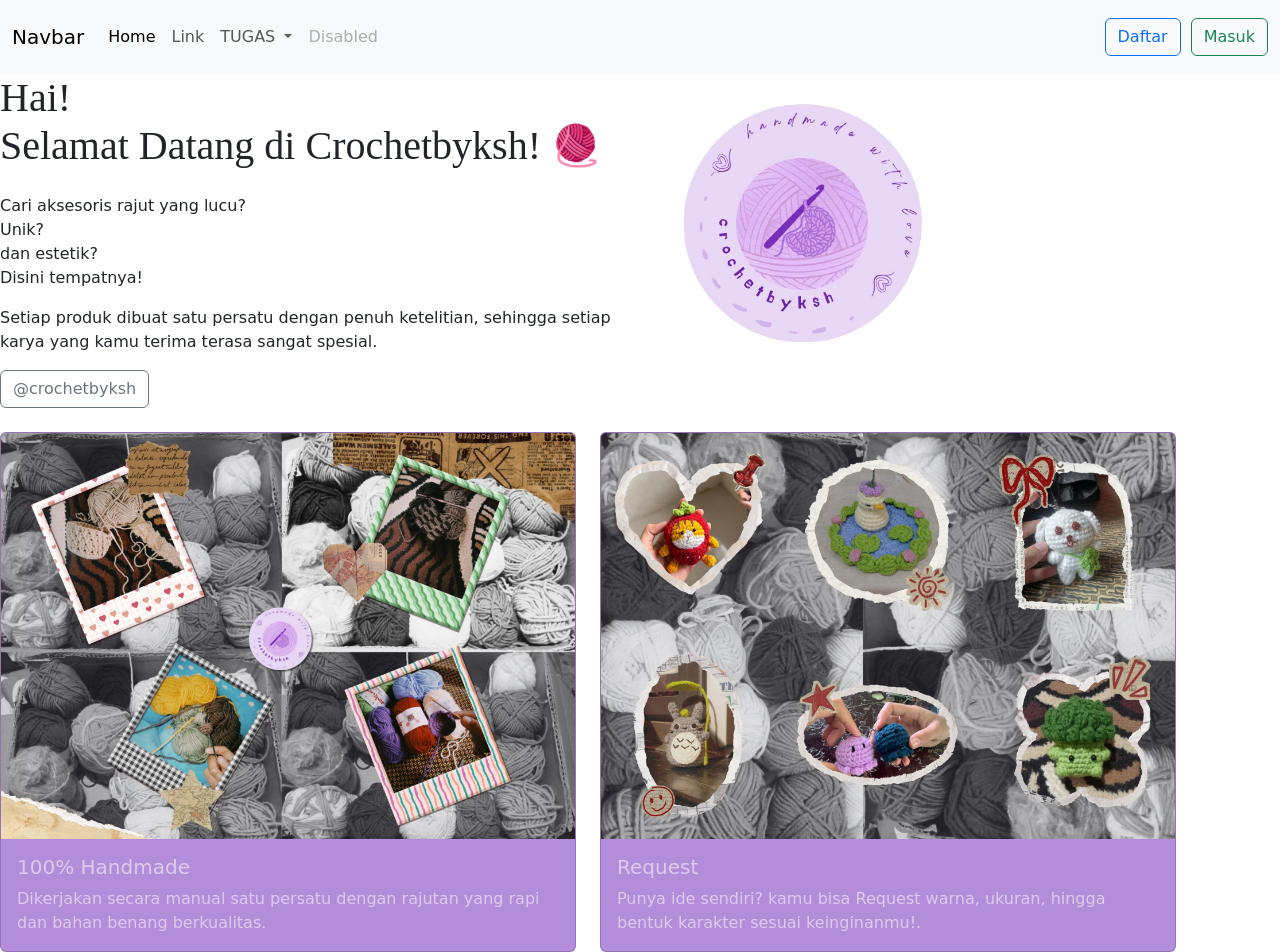
<file: index.html>
<!DOCTYPE html>
<html lang="en">
<head>
    <meta charset="UTF-8">
    <meta name="viewport" content="width=device-width, initial-scale=1.0">
    <title>Crochetbyksh - Handmade Crochet Store</title>
    <link rel="stylesheet" href="bootstrap.css"/>
    <style>
      .beta {
        color: rgb(160, 117, 203);
        background-color: rgb(224, 208, 236);
      }
      .card {
        color: rgb(221, 202, 236);
        background-color: rgb(180, 141, 218);
      }
    </style>
</head>
<body>
    <nav class="navbar navbar-expand-lg bg-body-tertiary">
  <div class="container-fluid">
    <a class="navbar-brand" href="#">Navbar</a>
    <button class="navbar-toggler" type="button" data-bs-toggle="collapse" data-bs-target="#navbarSupportedContent" aria-controls="navbarSupportedContent" aria-expanded="false" aria-label="Toggle navigation">
      <span class="navbar-toggler-icon"></span>
    </button>
    <div class="collapse navbar-collapse" id="navbarSupportedContent">
      <ul class="navbar-nav me-auto mb-2 mb-lg-0">
        <li class="nav-item">
          <a class="nav-link active" aria-current="page" href="#">Home</a>
        </li>
        <li class="nav-item">
          <a class="nav-link" href="#">Link</a>
        </li>
        <li class="nav-item dropdown">
          <a class="nav-link dropdown-toggle" href="#" role="button" data-bs-toggle="dropdown" aria-expanded="false">
            TUGAS
          </a>
          <ul class="dropdown-menu">
            <li><a class="dropdown-item" href="tugas1.html">Tugas 1</a></li>
            <li><a class="dropdown-item" href="tugas2.html">Tugas 2</a></li>
            <li><a class="dropdown-item" href="tugas3.html">Tugas 3</a></li>
            <li><hr class="dropdown-divider"></li>
            <li><a class="dropdown-item" href="#">Something else here</a></li>
          </ul>
        </li>
        <li class="nav-item">
          <a class="nav-link disabled" aria-disabled="true">Disabled</a>
        </li>
      </ul>
       <button type="button" class="btn btn-outline-primary" style="margin: 10px;">Daftar</button>
        <button type="button" class="btn btn-outline-success">Masuk</button>
      </form>
    </div>
  </div>
</nav>
            <div class="row">
                <div class="col align-self-center">
                    <h1 style="font-family:lobster, cursvise">
                        Hai! <br> Selamat Datang di Crochetbyksh! 🧶
                    </h1>
                    <p class="mt-3 mb-4">
                      <p>Cari aksesoris rajut yang lucu?<br>
Unik?<br>
dan estetik? <br>
Disini tempatnya!
</p></p>
  <p>Setiap produk dibuat satu persatu dengan penuh ketelitian, sehingga setiap karya yang kamu terima terasa sangat spesial.</p>
                    <a href="https://www.instagram.com/crochetbyksh?stkn=MXVvZXMwNWdnMWoyZA==" class="btn btn-outline-secondary"">@crochetbyksh</a><br><br>
                </div>
                <div class="col">
                    <img src="logo.png" alt="GAMBAR" width="300">
                </div>
            </div>
        </div>
    </section>
<div class="row row-cols-1 row-cols-md-2 g-4">
  <div class="col" style="width: 600px;">
    <div class="card">
      <img src="1.png" class="card-img-top" alt="Handmade">
      <div class="card-body">
        <h5 class="card-title">100% Handmade</h5>
        <p class="card-text">Dikerjakan secara manual satu persatu dengan rajutan yang rapi dan bahan benang berkualitas.</p>
      </div>
    </div>
  </div>
  <div class="col" style="width: 600px;">
    <div class="card">
      <img src="3.png" class="card-img-top" alt="Request">
      <div class="card-body">
        <h5 class="card-title">Request</h5>
        <p class="card-text">Punya ide sendiri? kamu bisa Request warna, ukuran, hingga bentuk karakter sesuai keinginanmu!.</p>
      </div>
    </div>
  </div>
   <script src="bootstrap.bundle.js"></script>
</body>
</html>
</file>
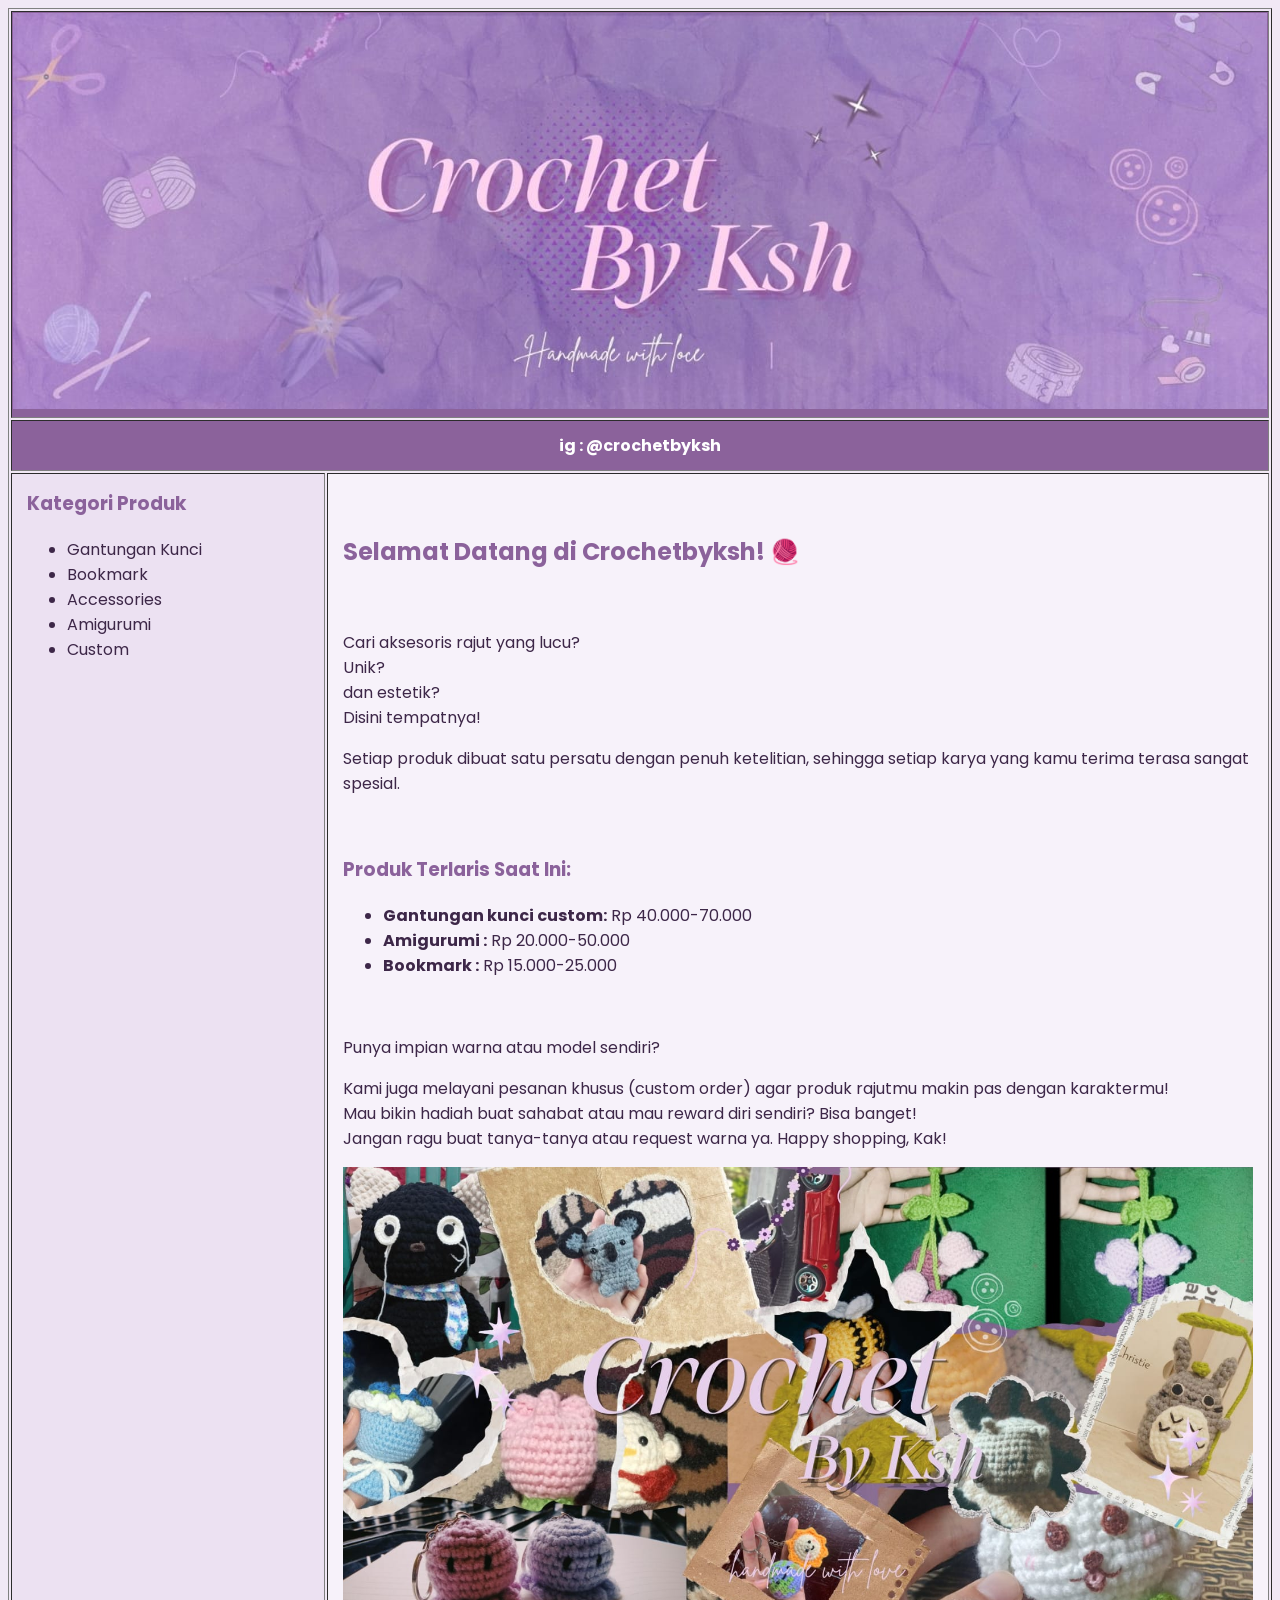
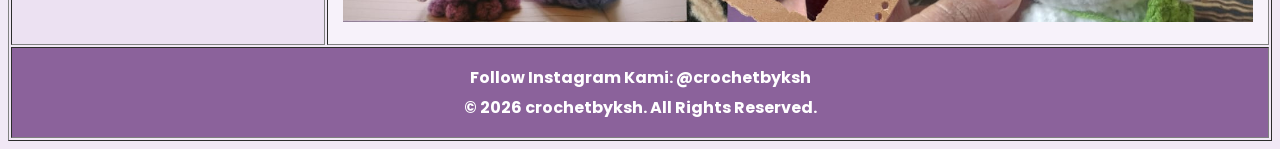
<file: tugas1.html>
<!DOCTYPE html>
<html lang="id">
<head>
    <meta charset="UTF-8">
    <meta name="viewport" content="width=device-width, initial-scale=1.0">
    <title>Crochetbyksh - Handmade Crochet Store</title>

    <link rel="preconnect" href="https://fonts.googleapis.com">
    <link rel="preconnect" href="https://fonts.gstatic.com" crossorigin>
    <link href="https://fonts.googleapis.com/css2?family=Poppins:wght@400;600&display=swap" rel="stylesheet">
</head>


<body style="font-family: 'Poppins', sans-serif; background-color: #F1E8F5; color: #3D2748;">

    <table border="1" width="100% style="background-color: #ffffff; border-collapse: collapse; border-color: #D2BBE3;">
       
        <tr>
            <th colspan="2" style="background-color: #8B629B;">
                <img src="banner.jpeg" alt="Crochetbyksh Banner" width="100%">
            </th>
        </tr>

      
        <tr style="background-color: #8B629B;">
            <th colspan="2" style="padding: 12px;">
                <a href="https://www.instagram.com/crochetbyksh?igsi=MXVvZXMwNWdnMWoyZA=="style="color: #ffffff; text-decoration: none;">ig : @crochetbyksh</a>
                </th>
        </tr>

        
        <tr>
            <td width="25%" valign="top" style="background-color: #ECE1F2; padding: 15px;">
                <h3 style="color: #8B629B; margin-top: 0;">Kategori Produk</h3>
                <ul>
                    <li><a style="color: #3D2748;">Gantungan Kunci</a></li>
                    <li><a style="color: #3D2748;">Bookmark</a></li>
                    <li><a style="color: #3D2748;">Accessories</a></li>
                    <li><a style="color: #3D2748;">Amigurumi</a></li>
                    <li><a style="color: #3D2748;">Custom</a></li>

                </ul>

            </td>

            <td width="75%" valign="top" style="background-color: #F7F2FA; padding: 15px;">
               
               <br> <h2 style="color: #8B629B;">Selamat Datang di Crochetbyksh! 🧶</h2>
                <br>
<p>Cari aksesoris rajut yang lucu?<br>
Unik?<br>
dan estetik? <br>
Disini tempatnya!
</p>
              <p>Setiap produk dibuat satu persatu dengan penuh ketelitian, sehingga setiap karya yang kamu terima terasa sangat spesial.</p>
<br>
              <h3 style="color: #8B629B;">Produk Terlaris Saat Ini:</h3>
                <ul>
                    <li><b>Gantungan kunci custom:</b> Rp 40.000-70.000</li>
                    <li><b>Amigurumi              :</b> Rp 20.000-50.000</li>
                    <li><b>Bookmark               :</b> Rp 15.000-25.000</li>
                </ul>
                <br>
              <p>Punya impian warna atau model sendiri? </p>
              <p>Kami juga melayani pesanan khusus (custom order) agar produk rajutmu makin pas dengan karaktermu!<br>
                 Mau bikin hadiah buat sahabat atau mau reward diri sendiri? Bisa banget!<br>Jangan ragu buat tanya-tanya atau request warna ya. Happy shopping, Kak! </p>
               <img src="hasilnya.jpeg" alt="Crochetbyksh scarpbooks" width="100%">
            
            </td>
        </tr>


        <tr style="background-color: #8B629B; color: #ffffff;">
            <th colspan="2" style="padding: 12px;">
                <p style="margin: 5px;">Follow Instagram Kami: <b>@crochetbyksh</b> </p>
                <p style="margin: 5px;">&copy; 2026 crochetbyksh. All Rights Reserved.</p>
            </th>
        </tr>
    </table>

</body>
</html>
</file>
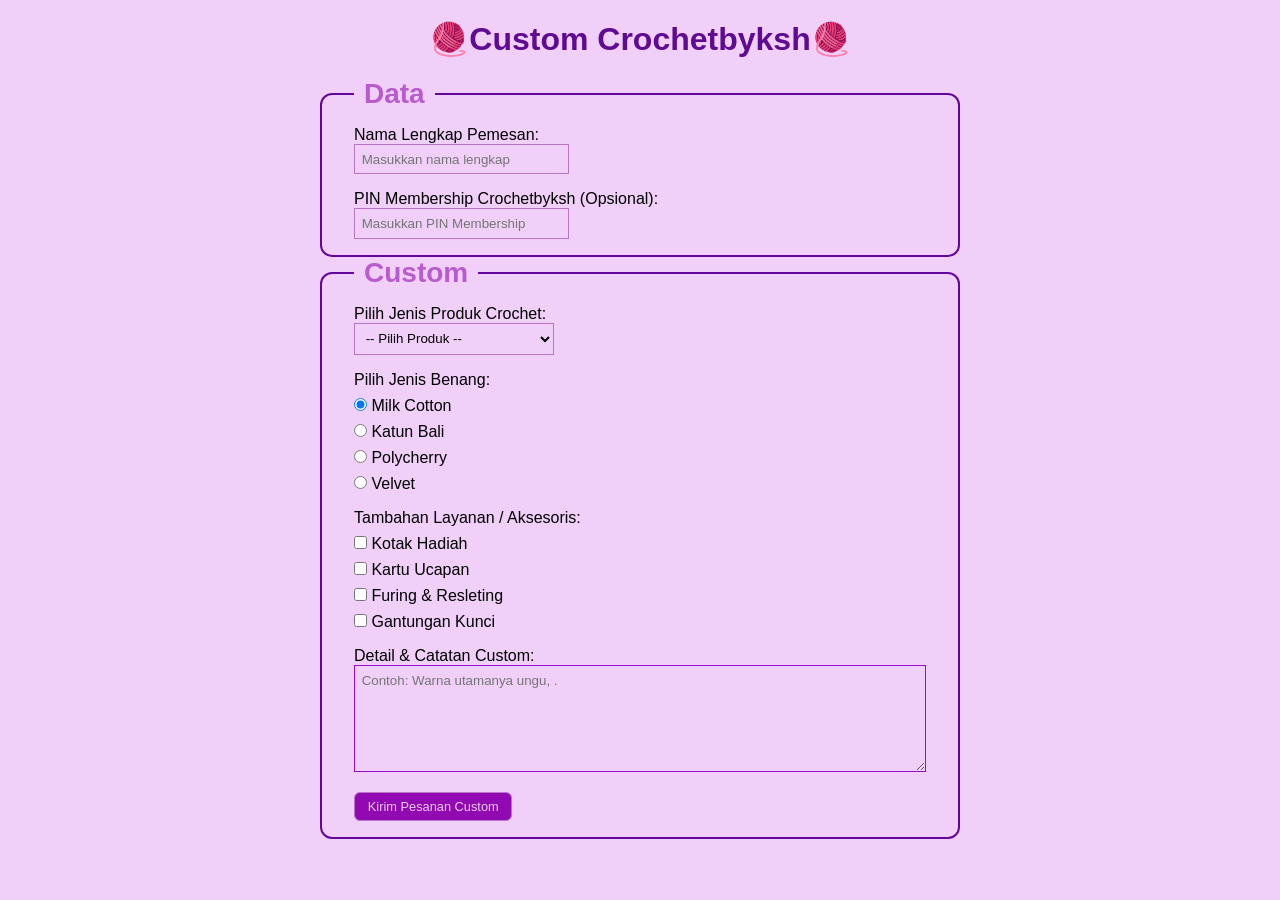
<file: tugas2.html>
<!DOCTYPE html>
<html lang="id">
<head>
    <meta charset="UTF-8">
    <meta name="viewport" content="width=device-width, initial-scale=1.0">
    <title>Form Pemesanan Custom Crochet</title>
    <link rel="stylesheet" href="style.css">
</head>
<body>

    <form action="#" method="POST">
        <h1>🧶Custom Crochetbyksh🧶</h1>
        <fieldset>
            <legend>Data</legend>
 <div class="form-group">
            
            <label for="nama">Nama Lengkap Pemesan:</label>
            <input type="text" id="nama" name="nama" placeholder="Masukkan nama lengkap" required>

            <label for="pin">PIN Membership Crochetbyksh (Opsional):</label>
            <input type="password" id="pin" name="pin" placeholder="Masukkan PIN Membership">
 </div>
            </fieldset>
<fieldset>
            <legend> Custom </legend>
           
            <label for="produk">Pilih Jenis Produk Crochet:</label>
            <select id="produk" name="produk" required>
                <option value="" disabled selected>-- Pilih Produk --</option>
                <option value="amigurumi">Amigurumi (Boneka Rajut)</option>
                <option value="tas">Tas / Pouch Rajut</option>
                <option value="wearable">Cardigan / Sweater</option>
                <option value="topi">Topi / Bucket Hat</option>
                <option value="aksesoris">Aksesoris (Bando / Gantungan Kunci)</option>
            </select>

            
            <label>Pilih Jenis Benang:</label>
            <div class="checks">
                <label><input type="radio" name="benang" value="milk_cotton" checked> Milk Cotton</label><br>
                <label><input type="radio" name="benang" value="katun_bali"> Katun Bali</label><br>
                <label><input type="radio" name="benang" value="polycherry"> Polycherry</label><br>
                <label><input type="radio" name="benang" value="velvet"> Velvet</label>
            </div>

            
            <label>Tambahan Layanan / Aksesoris:</label>
            <div class="checks">
                <label><input type="checkbox" name="tambahan[]" value="gift_box"> Kotak Hadiah</label><br>
                <label><input type="checkbox" name="tambahan[]" value="kartu_ucapan"> Kartu Ucapan</label><br>
                <label><input type="checkbox" name="tambahan[]" value="furing"> Furing & Resleting</label><br>
                <label><input type="checkbox" name="tambahan[]" value="gantungan"> Gantungan Kunci</label>
            </div>

           
            <label for="catatan">Detail & Catatan Custom:</label>
            <textarea id="catatan" name="catatan" placeholder="Contoh: Warna utamanya ungu, ."></textarea>

            
            <label></label>
            <input type="submit" value="Kirim Pesanan Custom">
        </fieldset>
    </form>

</body>
</html>
</file>
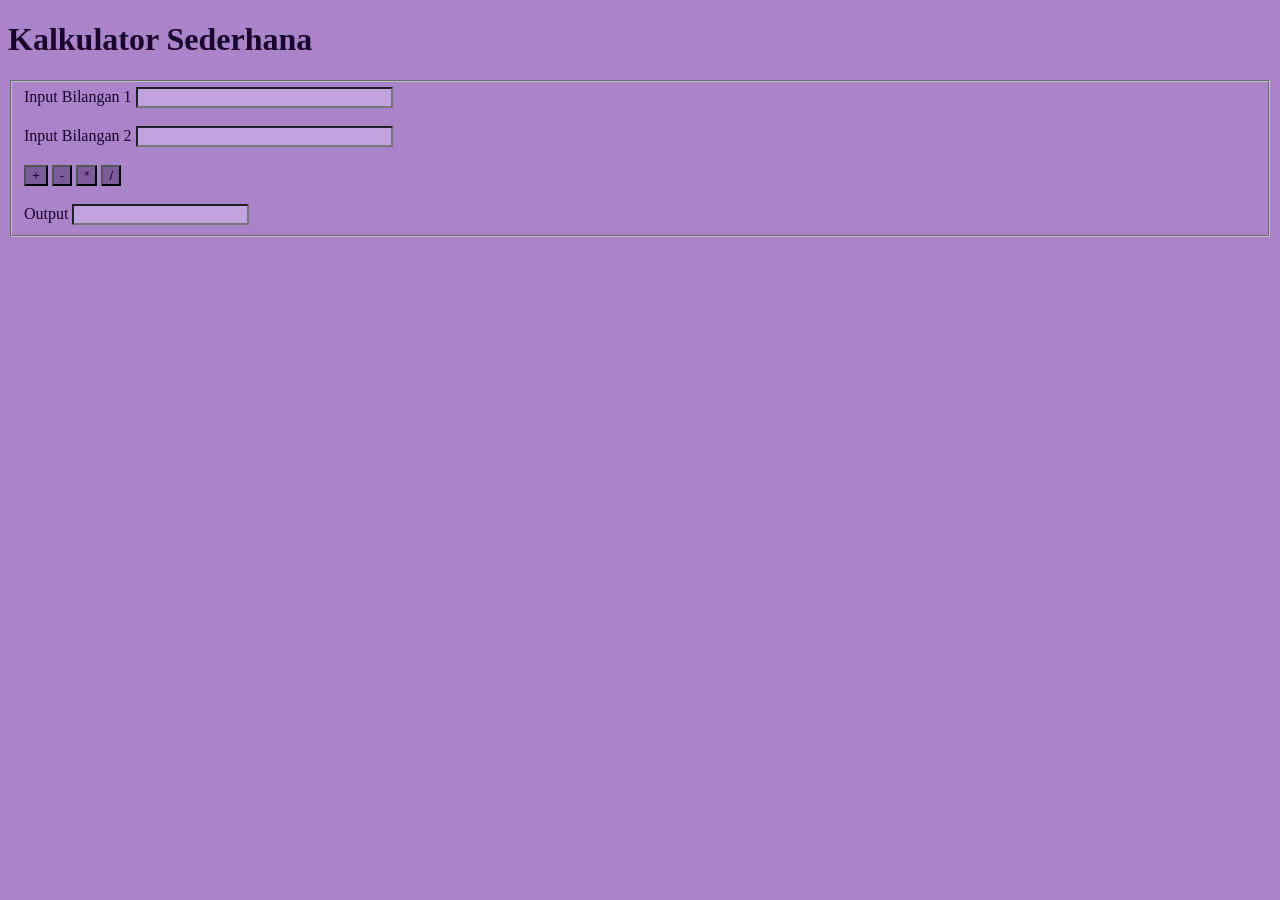
<file: tugas3.html>
<!DOCTYPE html>
<html lang="en">
<head>
    <meta charset="UTF-8">
    <meta name="viewport" content="width=device-width, initial-scale=1.0">
    <title>Kalkulator Sederhana</title>
    <style>
        body {
            font-family: 'Times New Roman', Times, serif;
            background-color: rgb(169, 132, 203);
            color: rgb(23, 3, 43);
        }
        button{
            background-color: rgb(123, 91, 153);
            color: rgb(36, 5, 65);
        }
        input{
            box-sizing: border-box;
            background-color: rgb(194, 163, 224);
        }
    </style>
</head>
<body>
    <h1>Kalkulator Sederhana</h1>
    <fieldset>
   <form name="formKalkulator">
        <label for="num1">Input Bilangan 1</label>
        <input type="text" name="Bilangan1" size="30" id="uname"><br><br>
        <label for="num2">Input Bilangan 2</label>
        <input type="text" name="Bilangan2"size="30" id="pass"><br><br>
       
        <button type="button" onclick="hitung('+')">+</button>
        <button type="button" onclick="hitung('-')">-</button>
        <button type="button" onclick="hitung('*')">*</button>
        <button type="button" onclick="hitung('/')">/</button><br><br>
    
        <label for="out">Output</label>
        <input type="text" name="hasil" id="out">
    </fieldset>
    </form>
    <script>
        function hitung(operator){
            let Bilangan1 =parseFloat(document.formKalkulator.Bilangan1.value);
            let Bilangan2 =parseFloat(document.formKalkulator.Bilangan2.value);
            let hasil = 0;

            if (operator == '+'){
                hasil = Bilangan1 + Bilangan2;
            }else if (operator == '-'){
                hasil = Bilangan1 - Bilangan2;
            }else if (operator == '*'){
                hasil = Bilangan1 * Bilangan2;
            }else if (operator == '/'){
                hasil = Bilangan1 / Bilangan2;
                if (Bilangan2 == 0){
                    alert("Input yang betolll!!")
                    return;
                }
            }
            document.formKalkulator.hasil.value = hasil;
        }
    </script>
</body>
</html>
</file>
<file: style.css>
* {
    margin: 0;
    padding: 0;
    font-family: 'Lato', sans-serif;
    background-color: #f0cff8;
}
h1{
    color: #5e0a93;
    font-family:'Gill Sans', 'Gill Sans MT', Calibri, 'Trebuchet MS', sans-serif;
    text-align: center;
    margin-bottom: 20px;
    margin-top: 20px;
}
/* Fieldset dan legend */
fieldset {
    margin-bottom: 2em 0;
    padding: 1em 2em;
    border: 2px solid #63079c;
    border-radius: 12px;
    box-sizing: border-box;
    overflow: visible
    height:auto;
    min-width: 200px;
}

legend {
    font-size: 1.25em;
    padding: 0 10px;
    color: #b85bcf;
    font-weight: bold;
}

label {
    display: block;
    margin-top: 1em;
}

.checks label {
    margin-top: 0;
}

label:first-of-type {
    margin-top: 0;
}

/* Input, select, dan textarea */
input, select {
    padding: .5em;
    border: solid 1px #b774c9;
}
option{
    background-color:#c67dd7;
}

input[type="email"], input[type="text"], input[type="password"], select {
    width: 15em;
}

textarea {
    min-height: 8em;
    min-width: 100%;
    padding: .5em;
    border: solid 1px #960cd1;
    box-sizing: border-box;
    color: #340042;
}

/* Radio buttons and checkboxes */
.checks {
    margin-bottom: 1em;
}

.checks p {
    margin-bottom: 0;
}

/* Submit Button */
input[type="submit"] {
    padding: .5em 1em;
    border-radius: 6px;
    background-color: #9009b1;
    color: #ecccf3;
    font-family: 'Lato', sans-serif;
    font-size: .8em;
    cursor: pointer;
}

/* Large screen rules */
@media screen and (min-width: 430px) {
    legend {
        font-size: 1.75em;
    }
    
    fieldset {
        width: 50%;
        margin: auto;
    }
    
    .checks label {
        display: inline-block; 
        padding-top: .5em;
        margin-top: 0;
        margin-right: .5em;
    }
}
</file>
